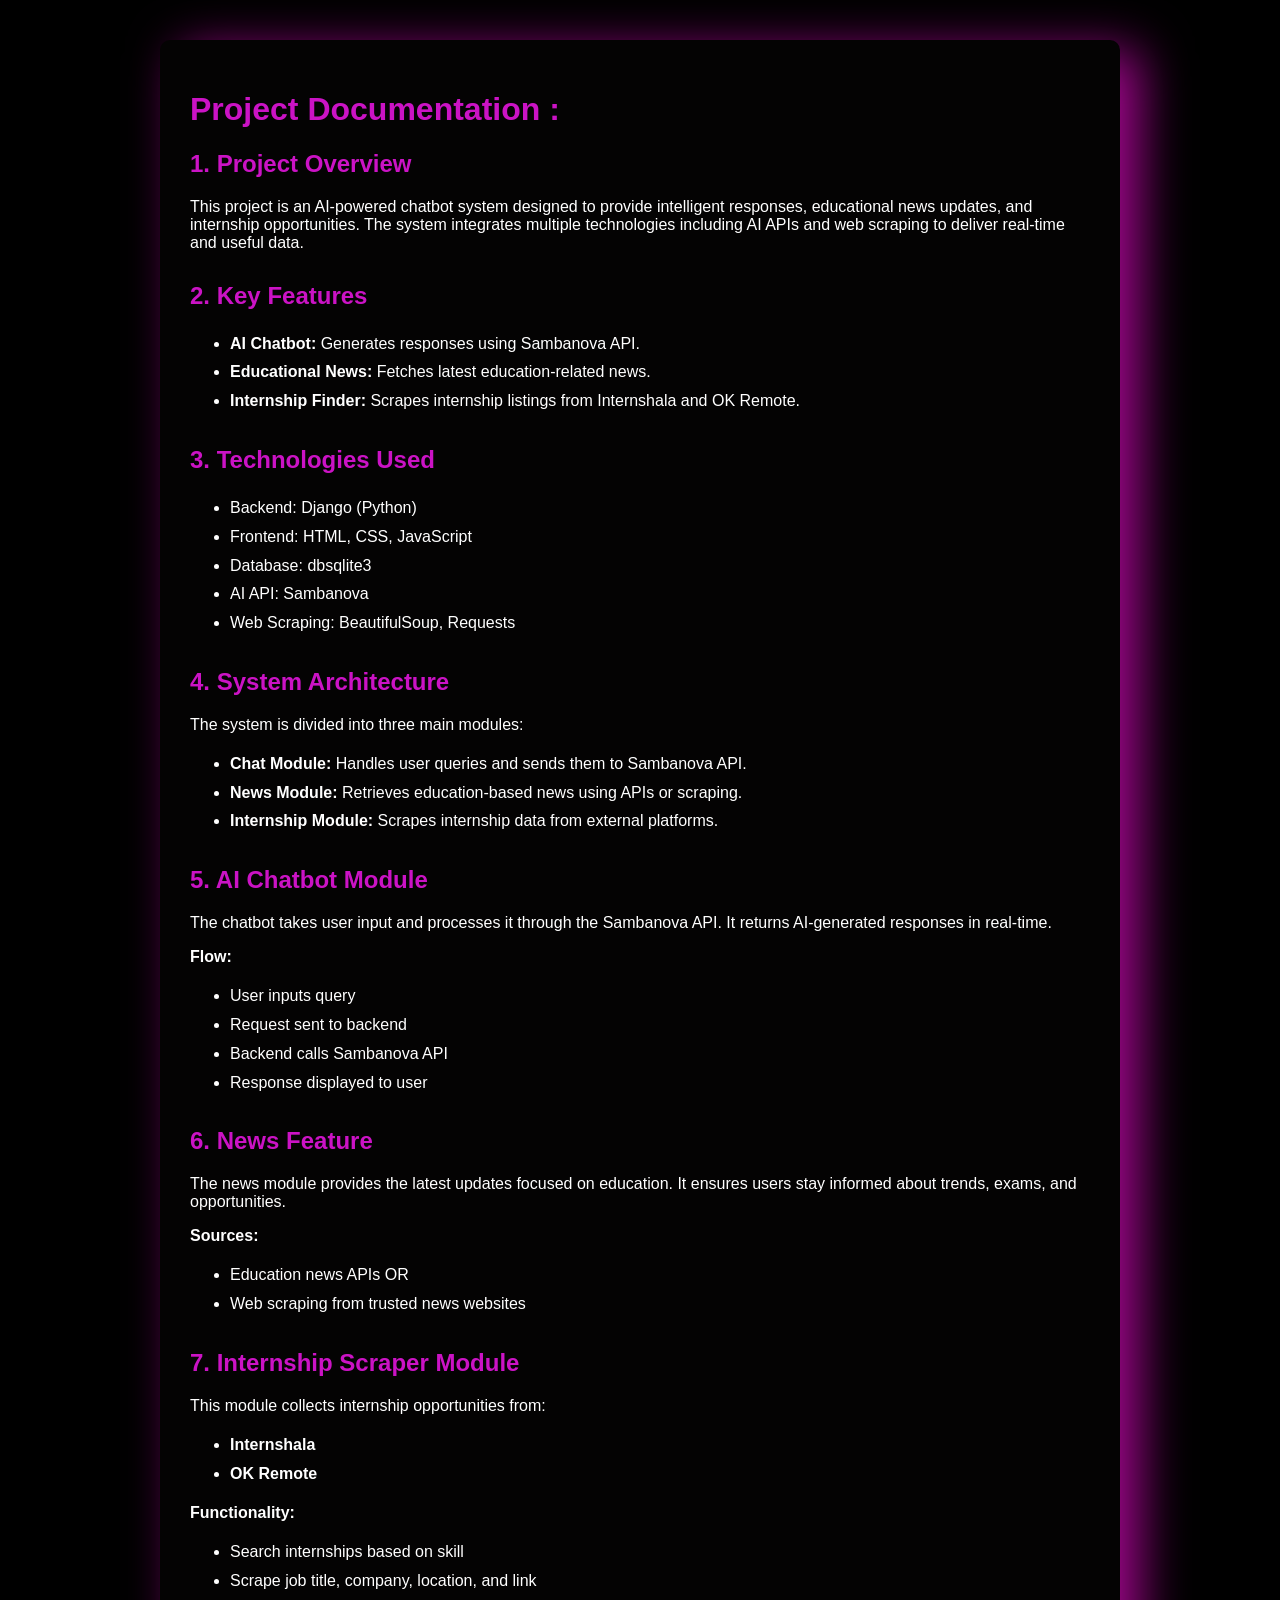
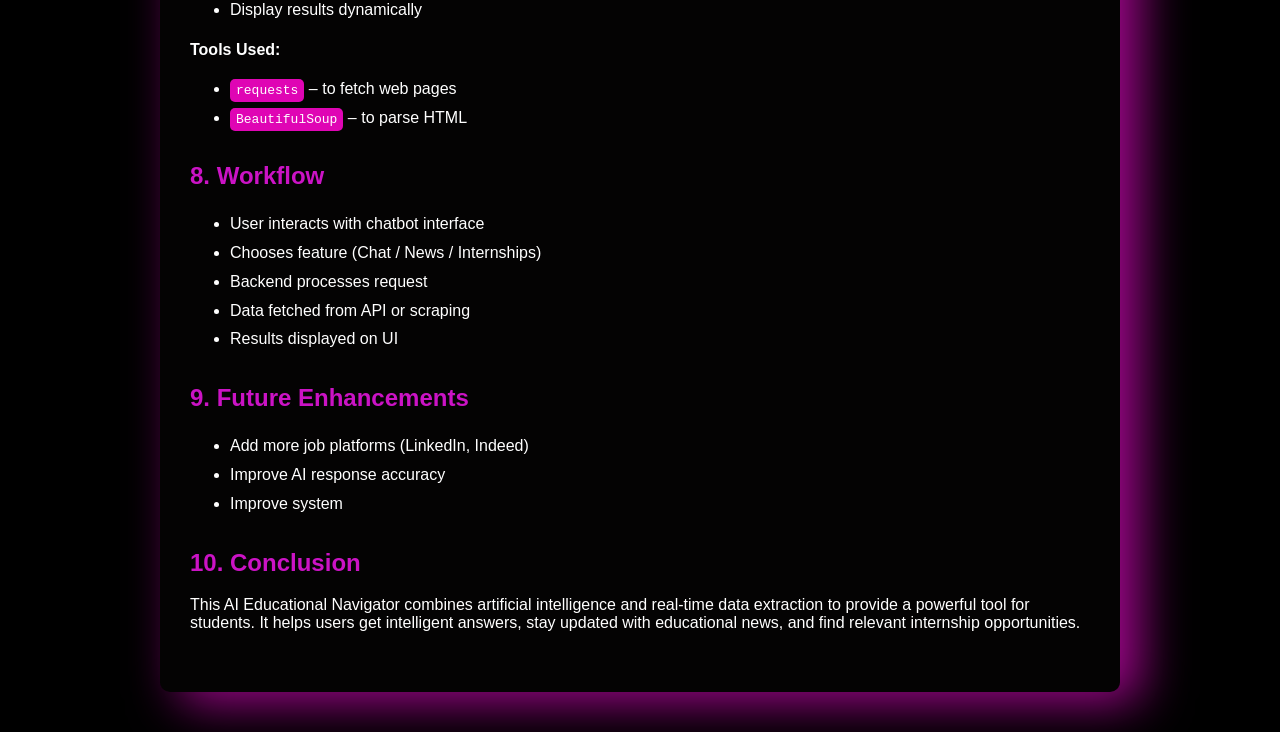
<file: internal_app/templates/internal/documentation.html>
<!DOCTYPE html>
<html lang="en">
<head>
    <meta charset="UTF-8">
    <meta name="viewport" content="width=device-width, initial-scale=1.0">
    <title>AI Chatbot Project Documentation</title>
    <style>
        body {
            font-family: Arial, sans-serif;
            margin: 40px;
            background-color: #000000;
            color: #ffffff;
        }
        h1, h2, h3 {
            color: #cb13c5;
        }
        .container {
            max-width: 900px;
            margin: auto;
            background: rgb(4, 3, 3);
            padding: 30px;
            border-radius: 10px;
            box-shadow: 20px 10px 50px rgba(226, 9, 197, 0.712);
        }
        ul {
            line-height: 1.8;
        }
        code {
            background: #df05b4;
            padding: 4px 6px;
            border-radius: 5px;
        }
        .section {
            margin-bottom: 30px;
        }
    </style>
</head>
<body>

<div class="container">

    <h1>Project Documentation :</h1>

    <div class="section">
        <h2>1. Project Overview</h2>
        <p>
            This project is an AI-powered chatbot system designed to provide intelligent responses,
            educational news updates, and internship opportunities. The system integrates multiple
            technologies including AI APIs and web scraping to deliver real-time and useful data.
        </p>
    </div>

    <div class="section">
        <h2>2. Key Features</h2>
        <ul>
            <li><strong>AI Chatbot:</strong> Generates responses using Sambanova API.</li>
            <li><strong>Educational News:</strong> Fetches latest education-related news.</li>
            <li><strong>Internship Finder:</strong> Scrapes internship listings from Internshala and OK Remote.</li>
        </ul>
    </div>

    <div class="section">
        <h2>3. Technologies Used</h2>
        <ul>
            <li>Backend: Django (Python)</li>
            <li>Frontend: HTML, CSS, JavaScript</li>
            <li>Database: dbsqlite3</li>
            <li>AI API: Sambanova</li>
            <li>Web Scraping: BeautifulSoup, Requests</li>
        </ul>
    </div>

    <div class="section">
        <h2>4. System Architecture</h2>
        <p>The system is divided into three main modules:</p>
        <ul>
            <li><strong>Chat Module:</strong> Handles user queries and sends them to Sambanova API.</li>
            <li><strong>News Module:</strong> Retrieves education-based news using APIs or scraping.</li>
            <li><strong>Internship Module:</strong> Scrapes internship data from external platforms.</li>
        </ul>
    </div>

    <div class="section">
        <h2>5. AI Chatbot Module</h2>
        <p>
            The chatbot takes user input and processes it through the Sambanova API.
            It returns AI-generated responses in real-time.
        </p>
        <p><strong>Flow:</strong></p>
        <ul>
            <li>User inputs query</li>
            <li>Request sent to backend</li>
            <li>Backend calls Sambanova API</li>
            <li>Response displayed to user</li>
        </ul>
    </div>

    <div class="section">
        <h2>6. News Feature</h2>
        <p>
            The news module provides the latest updates focused on education.
            It ensures users stay informed about trends, exams, and opportunities.
        </p>
        <p><strong>Sources:</strong></p>
        <ul>
            <li>Education news APIs OR</li>
            <li>Web scraping from trusted news websites</li>
        </ul>
    </div>

    <div class="section">
        <h2>7. Internship Scraper Module</h2>
        <p>
            This module collects internship opportunities from:
        </p>
        <ul>
            <li><strong>Internshala</strong></li>
            <li><strong>OK Remote</strong></li>
        </ul>

        <p><strong>Functionality:</strong></p>
        <ul>
            <li>Search internships based on skill</li>
            <li>Scrape job title, company, location, and link</li>
            <li>Display results dynamically</li>
        </ul>

        <p><strong>Tools Used:</strong></p>
        <ul>
            <li><code>requests</code> – to fetch web pages</li>
            <li><code>BeautifulSoup</code> – to parse HTML</li>
        </ul>
    </div>

    <div class="section">
        <h2>8. Workflow</h2>
        <ul>
            <li>User interacts with chatbot interface</li>
            <li>Chooses feature (Chat / News / Internships)</li>
            <li>Backend processes request</li>
            <li>Data fetched from API or scraping</li>
            <li>Results displayed on UI</li>
        </ul>
    </div>

    <div class="section">
        <h2>9. Future Enhancements</h2>
        <ul>
            <li>Add more job platforms (LinkedIn, Indeed)</li>
            <li>Improve AI response accuracy</li>
            <li>Improve system</li>
        </ul>
    </div>

    <div class="section">
        <h2>10. Conclusion</h2>
        <p>
            This AI Educational Navigator combines artificial intelligence and real-time data extraction
            to provide a powerful tool for students. It helps users get intelligent answers,
            stay updated with educational news, and find relevant internship opportunities.
        </p>
    </div>

</div>

</body>
</html>
</file>
